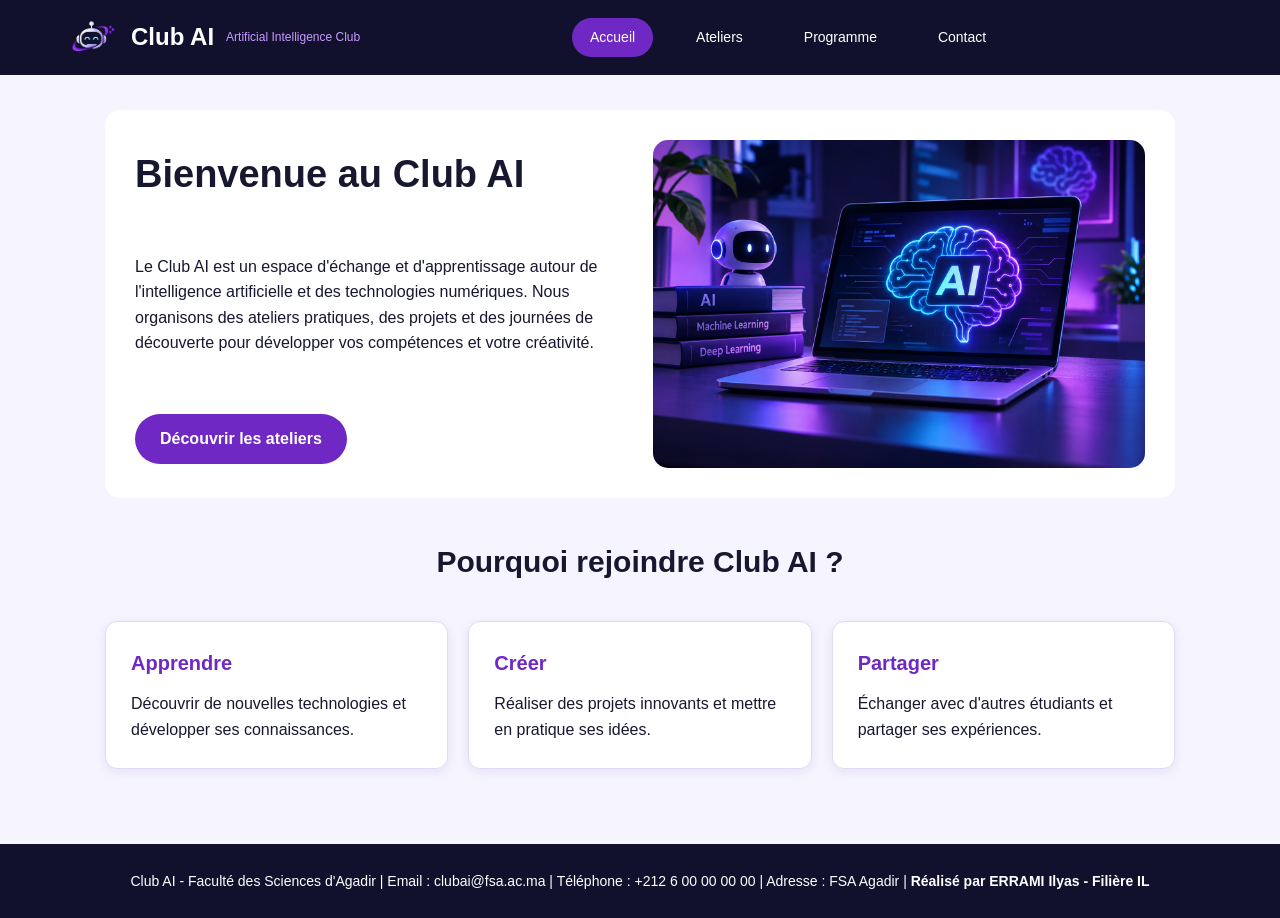
<file: index.html>
<!DOCTYPE html>
<html lang="fr">

<head>
    <meta charset="UTF-8">
    <meta name="viewport" content="width=device-width, initial-scale=1.0">
    <title>Club AI - Accueil</title>
    <link rel="stylesheet" href="style.css">
</head>

<body>

    <!-- Header -->
<header>
    <div class="logo">
        <img src="images/logo.png" alt="Club AI Logo">
        <h1>Club AI</h1>
        <p>Artificial Intelligence Club</p>
    </div>

    <nav>
        <a href="index.html" class="active">Accueil</a>
        <a href="ateliers.html">Ateliers</a>
        <a href="programme.html">Programme</a>
        <a href="contact.html">Contact</a>
    </nav>
</header>

    <!-- Main content -->
    <main>

        <section>
            <h2>Bienvenue au Club AI</h2>

            <p>
                Le Club AI est un espace d'échange et d'apprentissage
                autour de l'intelligence artificielle et des technologies
                numériques. Nous organisons des ateliers pratiques,
                des projets et des journées de découverte pour développer
                vos compétences et votre créativité.
            </p>

            <img src="images/club-ai.jpg"
                 alt="Illustration de l'intelligence artificielle">

            <a href="ateliers.html">Découvrir les ateliers</a>
        </section>

   
        <section>
            <h2>Pourquoi rejoindre Club AI ?</h2>

            <article>
                <h3>Apprendre</h3>
                <p>Découvrir de nouvelles technologies et développer ses connaissances.</p>
            </article>

            <article>
                <h3>Créer</h3>
                <p>Réaliser des projets innovants et mettre en pratique ses idées.</p>
            </article>

            <article>
                <h3>Partager</h3>
                <p>Échanger avec d'autres étudiants et partager ses expériences.</p>
            </article>
        </section>

    </main>

    <!-- Footer -->
<footer>

    <p>
        Club AI - Faculté des Sciences d'Agadir |
        Email : clubai@fsa.ac.ma |
        Téléphone : +212 6 00 00 00 00 |
        Adresse : FSA Agadir |
        <strong>Réalisé par ERRAMI Ilyas - Filière IL</strong>    
    </p>


</footer>

</body>
</html>
</file>
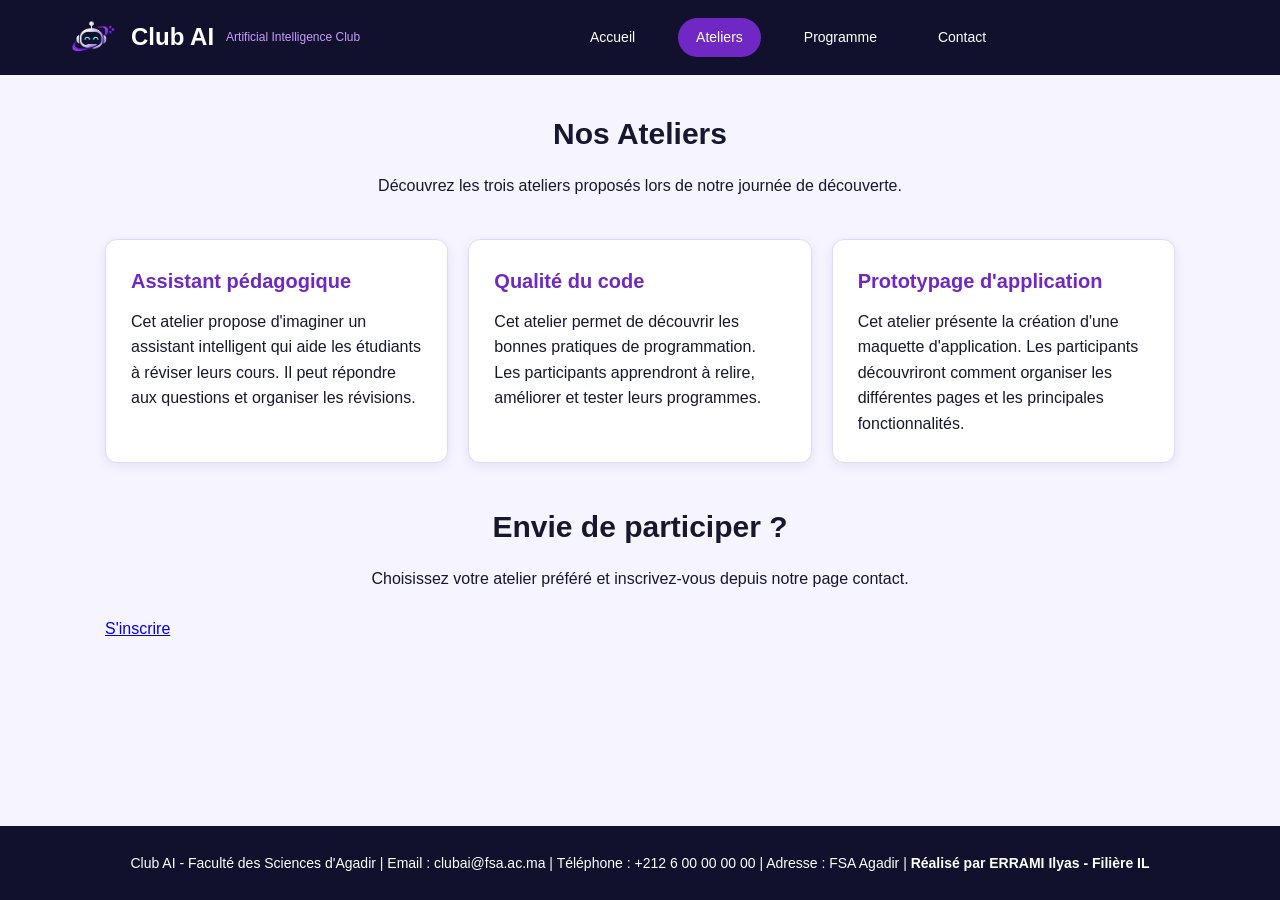
<file: ateliers.html>
<!DOCTYPE html>
<html lang="fr">

<head>
    <meta charset="UTF-8">
    <meta name="viewport" content="width=device-width, initial-scale=1.0">
    <title>Club AI - Ateliers</title>
    <link rel="stylesheet" href="style.css">
</head>

<body>

<header>
    <div class="logo">
        <img src="images/logo.png" alt="Club AI Logo">
        <h1>Club AI</h1>
        <p>Artificial Intelligence Club</p>
    </div>

    <nav>
        <a href="index.html">Accueil</a>
        <a href="ateliers.html" class="active">Ateliers</a>
        <a href="programme.html">Programme</a>
        <a href="contact.html">Contact</a>
    </nav>
</header>

    <main>

        <section>
            <h2>Nos Ateliers</h2>
            <p>
                Découvrez les trois ateliers proposés lors
                de notre journée de découverte.
            </p>
        </section>

        <section>

            <article>
                <h3>Assistant pédagogique</h3>

                <p>
                    Cet atelier propose d'imaginer un assistant
                    intelligent qui aide les étudiants à réviser
                    leurs cours. Il peut répondre aux questions
                    et organiser les révisions.
                </p>
            </article>

            <article>
                <h3>Qualité du code</h3>

                <p>
                    Cet atelier permet de découvrir les bonnes
                    pratiques de programmation. Les participants
                    apprendront à relire, améliorer et tester
                    leurs programmes.
                </p>
            </article>

            <article>
                <h3>Prototypage d'application</h3>

                <p>
                    Cet atelier présente la création d'une maquette
                    d'application. Les participants découvriront
                    comment organiser les différentes pages
                    et les principales fonctionnalités.
                </p>
            </article>

        </section>

        <section>
            <h2>Envie de participer ?</h2>
            <p>
                Choisissez votre atelier préféré et inscrivez-vous
                depuis notre page contact.
            </p>

            <a href="contact.html">S'inscrire</a>
        </section>

    </main>

<footer>

    <p>
        Club AI - Faculté des Sciences d'Agadir |
        Email : clubai@fsa.ac.ma |
        Téléphone : +212 6 00 00 00 00 |
        Adresse : FSA Agadir |
        <strong>Réalisé par ERRAMI Ilyas - Filière IL</strong>    
    </p>


</footer>

</body>
</html>
</file>
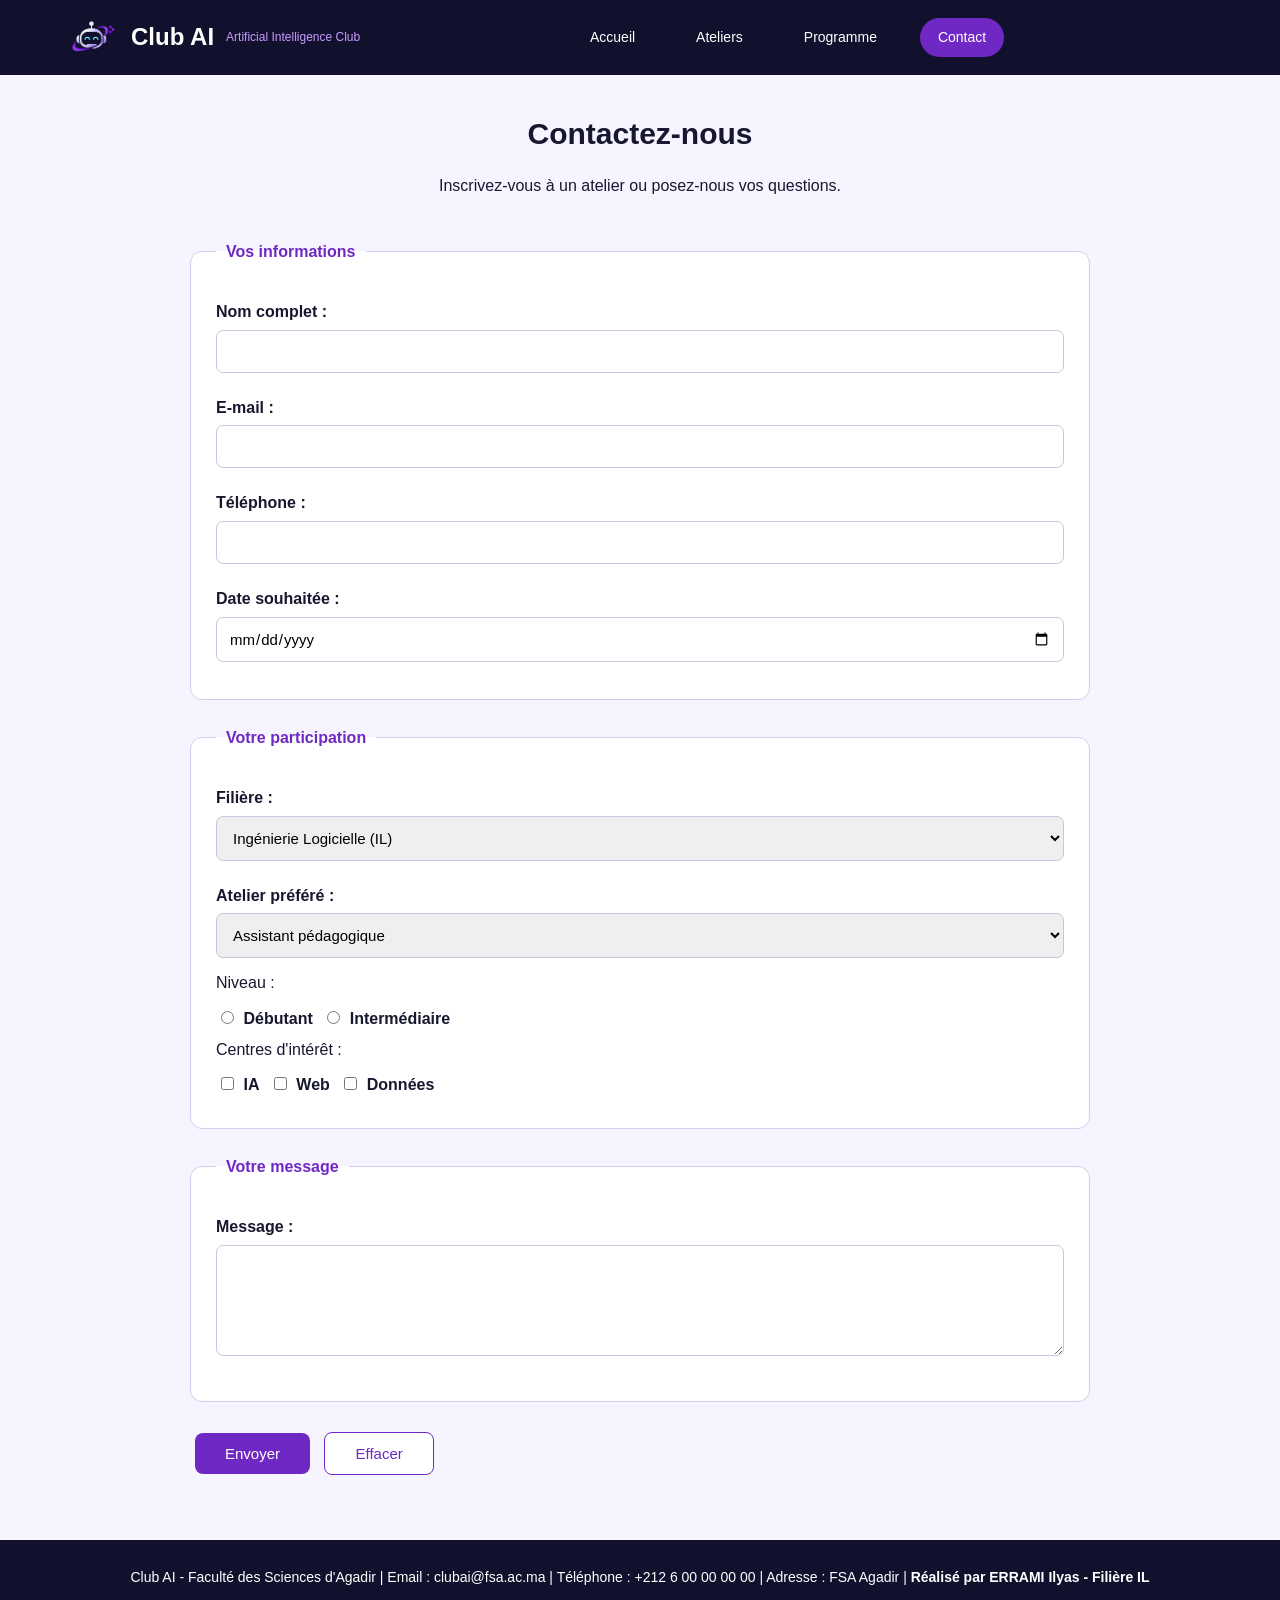
<file: contact.html>
<!DOCTYPE html>
<html lang="fr">

<head>
    <meta charset="UTF-8">
    <meta name="viewport" content="width=device-width, initial-scale=1.0">
    <title>Club AI - Contact</title>
    <link rel="stylesheet" href="style.css">
</head>

<body>

<header>
    <div class="logo">
        <img src="images/logo.png" alt="Club AI Logo">
        <h1>Club AI</h1>
        <p>Artificial Intelligence Club</p>
    </div>

    <nav>
        <a href="index.html">Accueil</a>
        <a href="ateliers.html">Ateliers</a>
        <a href="programme.html">Programme</a>
        <a href="contact.html"  class="active">Contact</a>
    </nav>
</header>

    <main>

        <section>
            <h2>Contactez-nous</h2>

            <p>
                Inscrivez-vous à un atelier ou posez-nous
                vos questions.
            </p>
        </section>

        <form>

            <fieldset>

                <legend>Vos informations</legend>

                <label for="nom">Nom complet :</label>
                <input type="text" id="nom" name="nom" required>

                <label for="email">E-mail :</label>
                <input type="email" id="email" name="email" required>

                <label for="telephone">Téléphone :</label>
                <input type="tel" id="telephone" name="telephone">

                <label for="date">Date souhaitée :</label>
                <input type="date" id="date" name="date">

            </fieldset>

            <fieldset>

                <legend>Votre participation</legend>

                <label for="filiere">Filière :</label>

                <select id="filiere" name="filiere">
                    <option value="IL">Ingénierie Logicielle (IL)</option>
                    <option value="ADIA">ADIA</option>
                    <option value="IISE">IISE</option>
                    <option value="autre">Autre</option>
                </select>

                <label for="atelier">Atelier préféré :</label>

                <select id="atelier" name="atelier">
                    <option value="assistant">Assistant pédagogique</option>
                    <option value="qualite">Qualité du code</option>
                    <option value="prototypage">Prototypage d'application</option>
                </select>

                <p>Niveau :</p>

                <input type="radio" id="debutant"
                       name="niveau" value="debutant">

                <label for="debutant">Débutant</label>

                <input type="radio" id="intermediaire"
                       name="niveau" value="intermediaire">

                <label for="intermediaire">Intermédiaire</label>

                <p>Centres d'intérêt :</p>

                <input type="checkbox" id="ia"
                       name="interets" value="IA">

                <label for="ia">IA</label>

                <input type="checkbox" id="web"
                       name="interets" value="Web">

                <label for="web">Web</label>

                <input type="checkbox" id="donnees"
                       name="interets" value="Donnees">

                <label for="donnees">Données</label>

            </fieldset>

            <fieldset>

                <legend>Votre message</legend>

                <label for="message">Message :</label>

                <textarea id="message" name="message"
                          rows="5"></textarea>

            </fieldset>

            <button type="submit">Envoyer</button>

            <button type="reset">Effacer</button>

        </form>

    </main>

<footer>

    <p>
        Club AI - Faculté des Sciences d'Agadir |
        Email : clubai@fsa.ac.ma |
        Téléphone : +212 6 00 00 00 00 |
        Adresse : FSA Agadir |
        <strong>Réalisé par ERRAMI Ilyas - Filière IL</strong>    
    </p>


</footer>

</body>
</html>
</file>
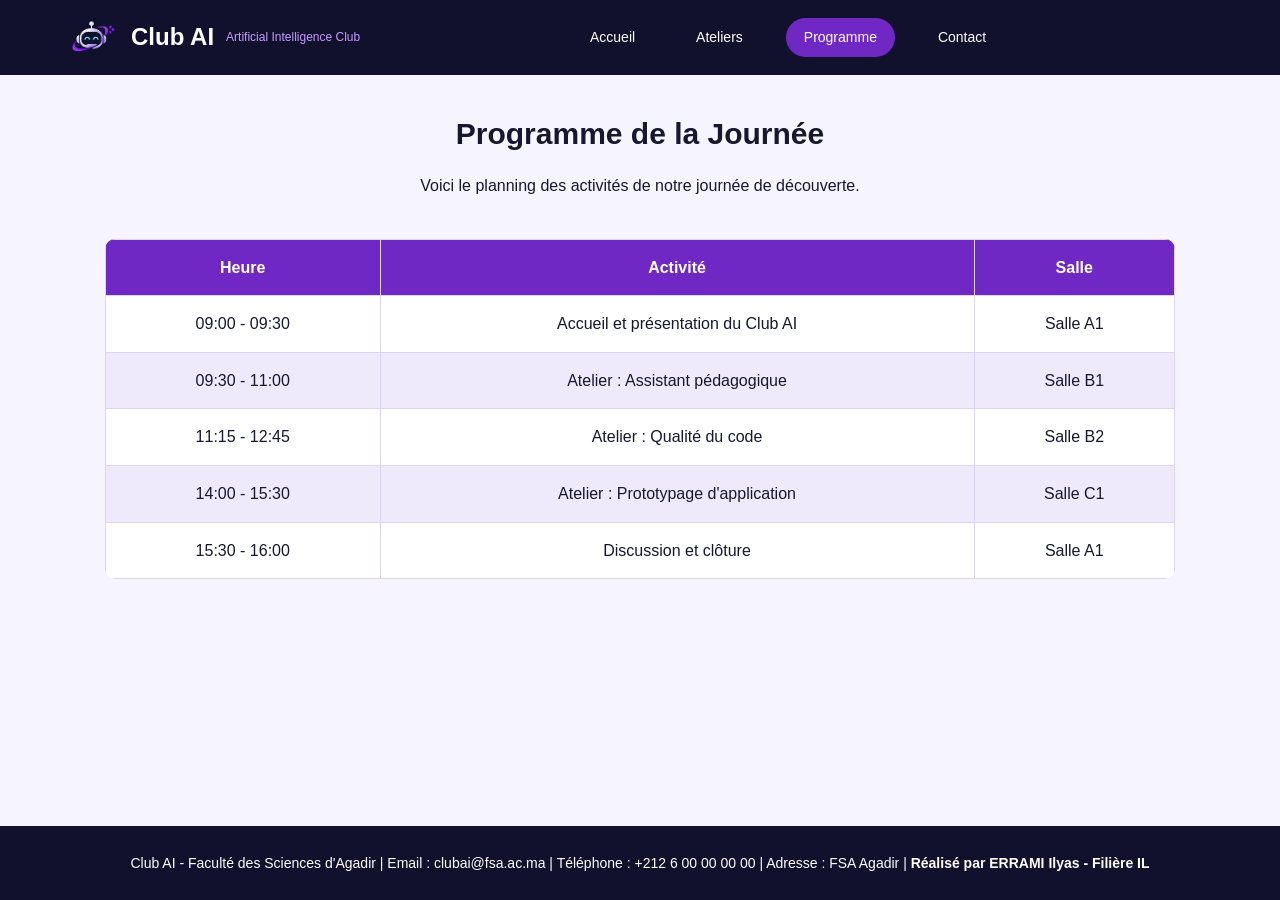
<file: programme.html>
<!DOCTYPE html>
<html lang="fr">

<head>
    <meta charset="UTF-8">
    <meta name="viewport" content="width=device-width, initial-scale=1.0">
    <title>Club AI - Programme</title>
    <link rel="stylesheet" href="style.css">
</head>

<body>

<header>
    <div class="logo">
        <img src="images/logo.png" alt="Club AI Logo">
        <h1>Club AI</h1>
        <p>Artificial Intelligence Club</p>
    </div>

    <nav>
        <a href="index.html">Accueil</a>
        <a href="ateliers.html">Ateliers</a>
        <a href="programme.html" class="active">Programme</a>
        <a href="contact.html">Contact</a>
    </nav>
</header>

    <main>

        <section>
            <h2>Programme de la Journée</h2>

            <p>
                Voici le planning des activités de notre
                journée de découverte.
            </p>
        </section>

        <section>

            <table>

                <thead>
                    <tr>
                        <th>Heure</th>
                        <th>Activité</th>
                        <th>Salle</th>
                    </tr>
                </thead>

                <tbody>

                    <tr>
                        <td>09:00 - 09:30</td>
                        <td>Accueil et présentation du Club AI</td>
                        <td>Salle A1</td>
                    </tr>

                    <tr>
                        <td>09:30 - 11:00</td>
                        <td>Atelier : Assistant pédagogique</td>
                        <td>Salle B1</td>
                    </tr>

                    <tr>
                        <td>11:15 - 12:45</td>
                        <td>Atelier : Qualité du code</td>
                        <td>Salle B2</td>
                    </tr>

                    <tr>
                        <td>14:00 - 15:30</td>
                        <td>Atelier : Prototypage d'application</td>
                        <td>Salle C1</td>
                    </tr>

                    <tr>
                        <td>15:30 - 16:00</td>
                        <td>Discussion et clôture</td>
                        <td>Salle A1</td>
                    </tr>

                </tbody>

            </table>

        </section>



    </main>

<footer>

    <p>
        Club AI - Faculté des Sciences d'Agadir |
        Email : clubai@fsa.ac.ma |
        Téléphone : +212 6 00 00 00 00 |
        Adresse : FSA Agadir |
        <strong>Réalisé par ERRAMI Ilyas - Filière IL</strong>    
    </p>


</footer>

</body>
</html>
</file>
<file: style.css>
/* 
   GENERAL SETTINGS
 */

* {
    margin: 0;
    padding: 0;
    box-sizing: border-box;
}

body {
    font-family: Arial, Helvetica, sans-serif;
    background-color: #F5F4FF;
    color: #17172F;
    line-height: 1.6;

    min-height: 100vh;
    display: flex;
    flex-direction: column;
}


/* 
   HEADER
 */

header {
    background-color: #11112D;
    color: white;
    min-height: 75px;
    padding: 5px 5%;

    display: flex;
    justify-content: space-between;
    align-items: center;
}

/* Logo container */

.logo {
    display: flex;
    align-items: center;
    gap: 12px;
}

.logo img {
    width: 55px;
    height: 55px;
    object-fit: contain;
}

.logo h1 {
    font-size: 24px;
    font-weight: bold;
}

.logo p {
    color: #C99AFF;
    font-size: 12px;
}


/* 
    NAVIGATION
 */

nav {
    display: flex;
    justify-content: center;
    align-items: center;
    gap: 25px;
    flex: 1;
}

nav a {
    color: white;
    text-decoration: none;
    padding: 8px 18px;
    border-radius: 25px;
    font-size: 14px;
    transition: 0.3s;
}

nav a:hover {
    background-color: #A164E6;
}

nav a.active {
    background-color: #7028C5;
    color: white;
}


/* 
    MAIN CONTENT
 */

main {
    max-width: 1100px;
    width: 90%;
    margin: 0 auto;
    padding: 35px 15px;

    flex: 1;
}

section {
    margin-bottom: 40px;
}

section h2 {
    font-size: 30px;
    text-align: center;
    margin-bottom: 15px;
}

section > p {
    text-align: center;
    margin-bottom: 25px;
}


/* 
   HOMEPAGE
 */

main > section:first-child:has(img) {
    display: grid;
    grid-template-columns: 1fr 1fr;
    align-items: center;
    gap: 25px;
    background-color: white;
    border-radius: 15px;
    padding: 30px;
}

main > section:first-child:has(img) h2 {
    text-align: left;
    font-size: 38px;
    grid-column: 1;
}

main > section:first-child:has(img) p {
    text-align: left;
    grid-column: 1;
}

main > section:first-child:has(img) img {
    grid-column: 2;
    grid-row: 1 / 4;
    width: 100%;
    border-radius: 15px;
}

main > section:first-child:has(img) a {
    grid-column: 1;
    justify-self: start;
    background-color: #7028C5;
    color: white;
    text-decoration: none;
    padding: 12px 25px;
    border-radius: 25px;
    font-weight: bold;
}

main > section:first-child:has(img) a:hover {
    background-color: #50169A;
}


/* Homepage benefits */

main > section:nth-child(2):has(article) {
    display: grid;
    grid-template-columns: repeat(3, 1fr);
    gap: 20px;
}

main > section:nth-child(2):has(article) h2 {
    grid-column: 1 / -1;
}


/* 
 WORKSHOPS
 */

main > section:has(article) {
    display: grid;
    grid-template-columns: repeat(3, 1fr);
    gap: 20px;
}

main > section:has(article) h2 {
    grid-column: 1 / -1;
}

main > section:has(article) article {
    background-color: white;
    padding: 25px;
    border-radius: 12px;
    border: 1px solid #E3D9F7;
    box-shadow: 0 3px 12px rgba(50, 20, 90, 0.08);
    transition: 0.3s;
}

main > section:has(article) article:hover {
    transform: translateY(-5px);
    box-shadow: 0 7px 18px rgba(50, 20, 90, 0.15);
}

article h3 {
    color: #7028C5;
    margin-bottom: 12px;
    font-size: 20px;
}


/* 
  PROGRAMME TABLE
 */

table {
    width: 100%;
    border-collapse: collapse;
    background-color: white;
    border-radius: 10px;
    overflow: hidden;
    margin-top: 25px;
}

thead {
    background-color: #7028C5;
    color: white;
}

th, td {
    padding: 15px;
    text-align: center;
    border: 1px solid #DDD5EF;
}

tbody tr:nth-child(even) {
    background-color: #EEEAFB;
}

tbody tr:hover {
    background-color: #E4D8FA;
}


/* 
   CONTACT FORM
 */

form {
    max-width: 900px;
    margin: 25px auto;
}

fieldset {
    border: 1px solid #D9C9F0;
    border-radius: 12px;
    padding: 25px;
    margin-bottom: 25px;
    background-color: white;
}

legend {
    color: #7028C5;
    font-weight: bold;
    padding: 0 10px;
}

label {
    display: inline-block;
    font-weight: bold;
    margin: 10px 5px 5px 0;
}

input:not([type="radio"]):not([type="checkbox"]),
select,
textarea {
    width: 100%;
    padding: 12px;
    border: 1px solid #CCC5DE;
    border-radius: 7px;
    font-size: 15px;
    margin-bottom: 12px;
    font-family: inherit;
}

input:focus,
select:focus,
textarea:focus {
    outline: none;
    border-color: #7028C5;
    box-shadow: 0 0 5px rgba(112, 40, 197, 0.2);
}

input[type="radio"],
input[type="checkbox"] {
    accent-color: #7028C5;
    margin: 10px 5px;
}

textarea {
    resize: vertical;
}


/* Form buttons */

button {
    background-color: #7028C5;
    color: white;
    border: none;
    padding: 12px 30px;
    border-radius: 8px;
    cursor: pointer;
    font-size: 15px;
    margin: 5px;
}

button:hover {
    background-color: #50169A;
}

button[type="reset"] {
    background-color: white;
    color: #7028C5;
    border: 1px solid #7028C5;
}


main a {
    display: inline-block;
}


/* FOOTER */

footer {
    background-color: #11112D;
    color: white;
    text-align: center;
    padding: 20px 15px;
    margin-top: auto;
    line-height: 2;
}

footer p {
    margin: 3px 0;
    font-size: 14px;
}


/*  RESPONSIVE DESIGN */

@media (max-width: 768px) {

    /* Header */

    header {
        flex-direction: column;
        gap: 10px;
        padding: 12px;
    }

    .logo {
        flex-wrap: wrap;
        justify-content: center;
    }

    nav {
        flex-wrap: wrap;
        justify-content: center;
        gap: 5px;
    }

    nav a {
        padding: 8px 12px;
        font-size: 13px;
    }

    /* Main */

    main {
        padding: 25px 15px;
    }

    /* Homepage */

    main > section:first-child:has(img) {
        grid-template-columns: 1fr;
    }

    main > section:first-child:has(img) h2,
    main > section:first-child:has(img) p,
    main > section:first-child:has(img) img,
    main > section:first-child:has(img) a {
        grid-column: 1;
        grid-row: auto;
    }

    main > section:first-child:has(img) h2 {
        font-size: 28px;
    }

    /* Benefits and workshops */

    main > section:nth-child(2):has(article),
    main > section:has(article) {
        grid-template-columns: 1fr;
    }

    section h2 {
        font-size: 25px;
    }

    /* Table */

    table {
        font-size: 13px;
    }

    th, td {
        padding: 8px 5px;
    }

    /* Form */

    fieldset {
        padding: 15px;
    }
}


/* 
   SMALL SCREENS
 */

@media (max-width: 480px) {

    nav a {
        font-size: 12px;
        padding: 7px 9px;
    }

    main > section:first-child:has(img) {
        padding: 20px;
    }

    main > section:first-child:has(img) h2 {
        font-size: 25px;
    }

    table {
        font-size: 11px;
    }

    th, td {
        padding: 7px 3px;
    }

    button {
        width: 100%;
        margin: 5px 0;
    }
}
</file>
